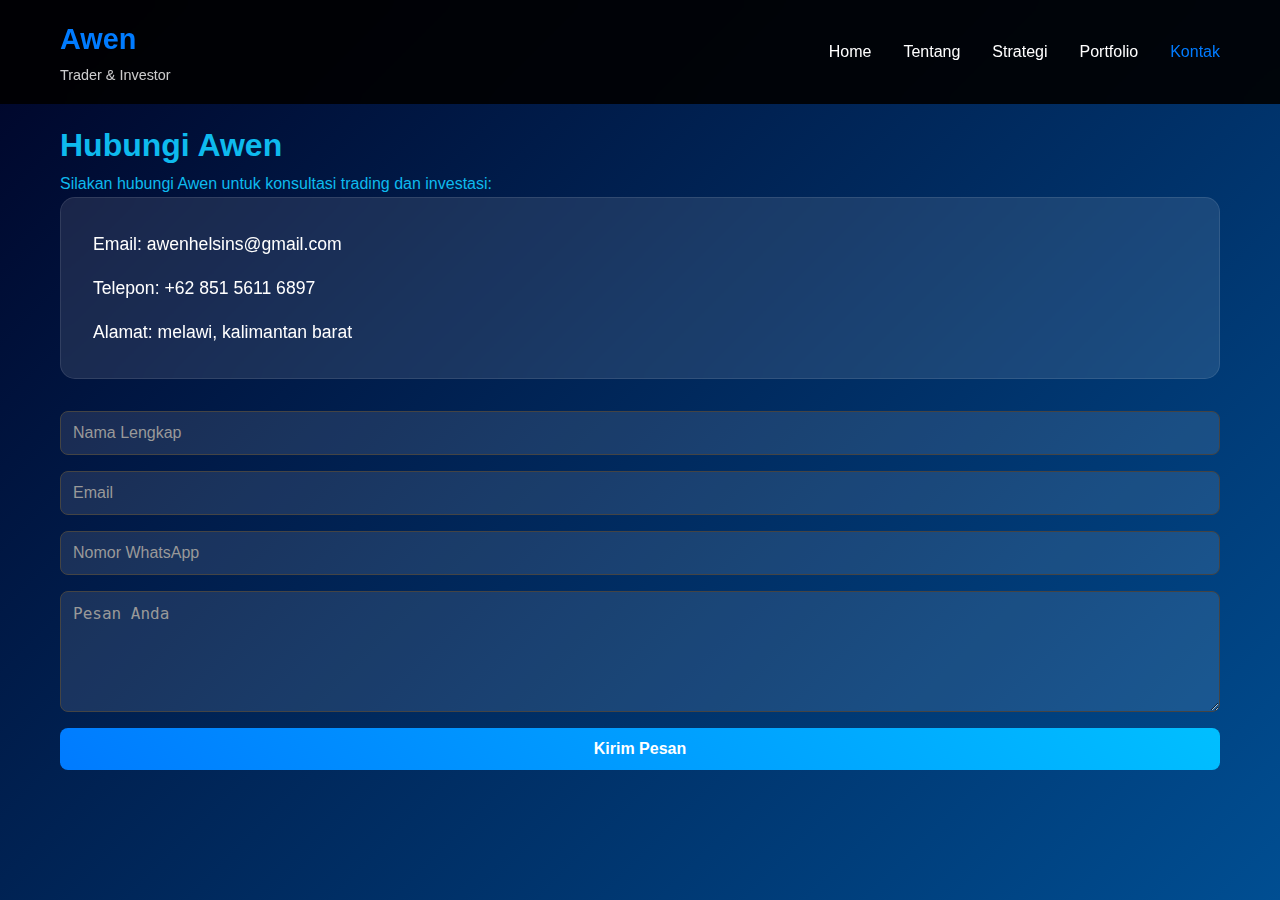
<file: kontak.html>
<!DOCTYPE html>
<html lang="id">
<head>
    <meta charset="UTF-8">
    <meta name="viewport" content="width=device-width, initial-scale=1.0">
    <title>Kontak - Awen</title>
    <link rel="stylesheet" href="style.css">
    <link rel="stylesheet" href="responsive.css">
</head>
<body>
    <nav class="navbar">
        <div class="nav-container">
            <div class="nav-logo">
                <h2>Awen</h2>
                <span>Trader & Investor</span>
            </div>
            <ul class="nav-menu">
                <li class="nav-item"><a href="index.html" class="nav-link">Home</a></li>
                <li class="nav-item"><a href="about.html" class="nav-link">Tentang</a></li>
                <li class="nav-item"><a href="strategi.html" class="nav-link">Strategi</a></li>
                <li class="nav-item"><a href="portfolio.html" class="nav-link">Portfolio</a></li>
                <li class="nav-item"><a href="kontak.html" class="nav-link active">Kontak</a></li>
            </ul>
            <div class="hamburger">
                <span class="bar"></span>
                <span class="bar"></span>
                <span class="bar"></span>
            </div>
        </div>
    </nav>

    <section class="kontak">
        <div class="container">
            <h1>Hubungi Awen</h1>
            <p>Silakan hubungi Awen untuk konsultasi trading dan investasi:</p>
            <div class="kontak-info">
                <p>Email: awenhelsins@gmail.com</p>
                <p>Telepon: +62 851 5611 6897</p>
                <p>Alamat: melawi, kalimantan barat</p>
            </div>
            <form class="contact-form">
                <input type="text" placeholder="Nama Lengkap" required>
                <input type="email" placeholder="Email" required>
                <input type="tel" placeholder="Nomor WhatsApp" required>
                <textarea placeholder="Pesan Anda" rows="5" required></textarea>
                <button type="submit">Kirim Pesan</button>
            </form>
        </div>
    </section>

    <script src="script.js"></script>
    <script src="popups.js"></script>
</body>
</html>
</file>
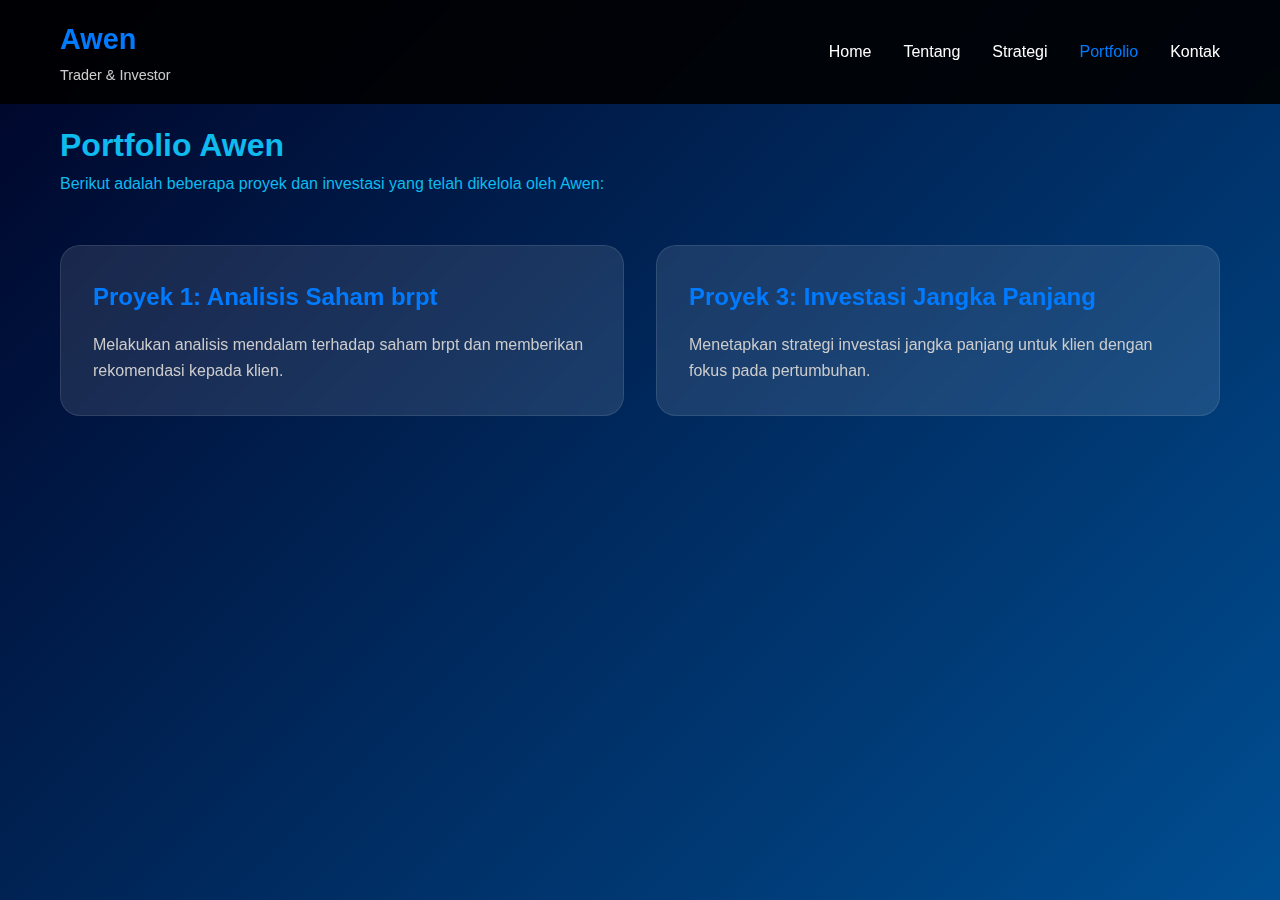
<file: portfolio.html>
<!DOCTYPE html>
<html lang="id">
<head>
    <meta charset="UTF-8">
    <meta name="viewport" content="width=device-width, initial-scale=1.0">
    <title>Portfolio - Awen</title>
    <link rel="stylesheet" href="style.css">
    <link rel="stylesheet" href="responsive.css">
</head>
<body>
    <nav class="navbar">
        <div class="nav-container">
            <div class="nav-logo">
                <h2>Awen</h2>
                <span>Trader & Investor</span>
            </div>
            <ul class="nav-menu">
                <li class="nav-item"><a href="index.html" class="nav-link">Home</a></li>
                <li class="nav-item"><a href="about.html" class="nav-link">Tentang</a></li>
                <li class="nav-item"><a href="strategi.html" class="nav-link">Strategi</a></li>
                <li class="nav-item"><a href="portfolio.html" class="nav-link active">Portfolio</a></li>
                <li class="nav-item"><a href="kontak.html" class="nav-link">Kontak</a></li>
            </ul>
            <div class="hamburger">
                <span class="bar"></span>
                <span class="bar"></span>
                <span class="bar"></span>
            </div>
        </div>
    </nav>

    <section class="portfolio">
        <div class="container">
            <h1>Portfolio Awen</h1>
            <p>Berikut adalah beberapa proyek dan investasi yang telah dikelola oleh Awen:</p>
            <div class="portfolio-items">
                <div class="portfolio-item">
                    <h2>Proyek 1: Analisis Saham brpt</h2>
                    <p>Melakukan analisis mendalam terhadap saham brpt dan memberikan rekomendasi kepada klien.</p>
                </div>
                <div class="portfolio-item">
                    <h2>Proyek 3: Investasi Jangka Panjang</h2>
                    <p>Menetapkan strategi investasi jangka panjang untuk klien dengan fokus pada pertumbuhan.</p>
                </div>
            </div>
        </div>
    </section>

    <script src="script.js"></script>
    <script src="popups.js"></script>
</body>
</html>
</file>
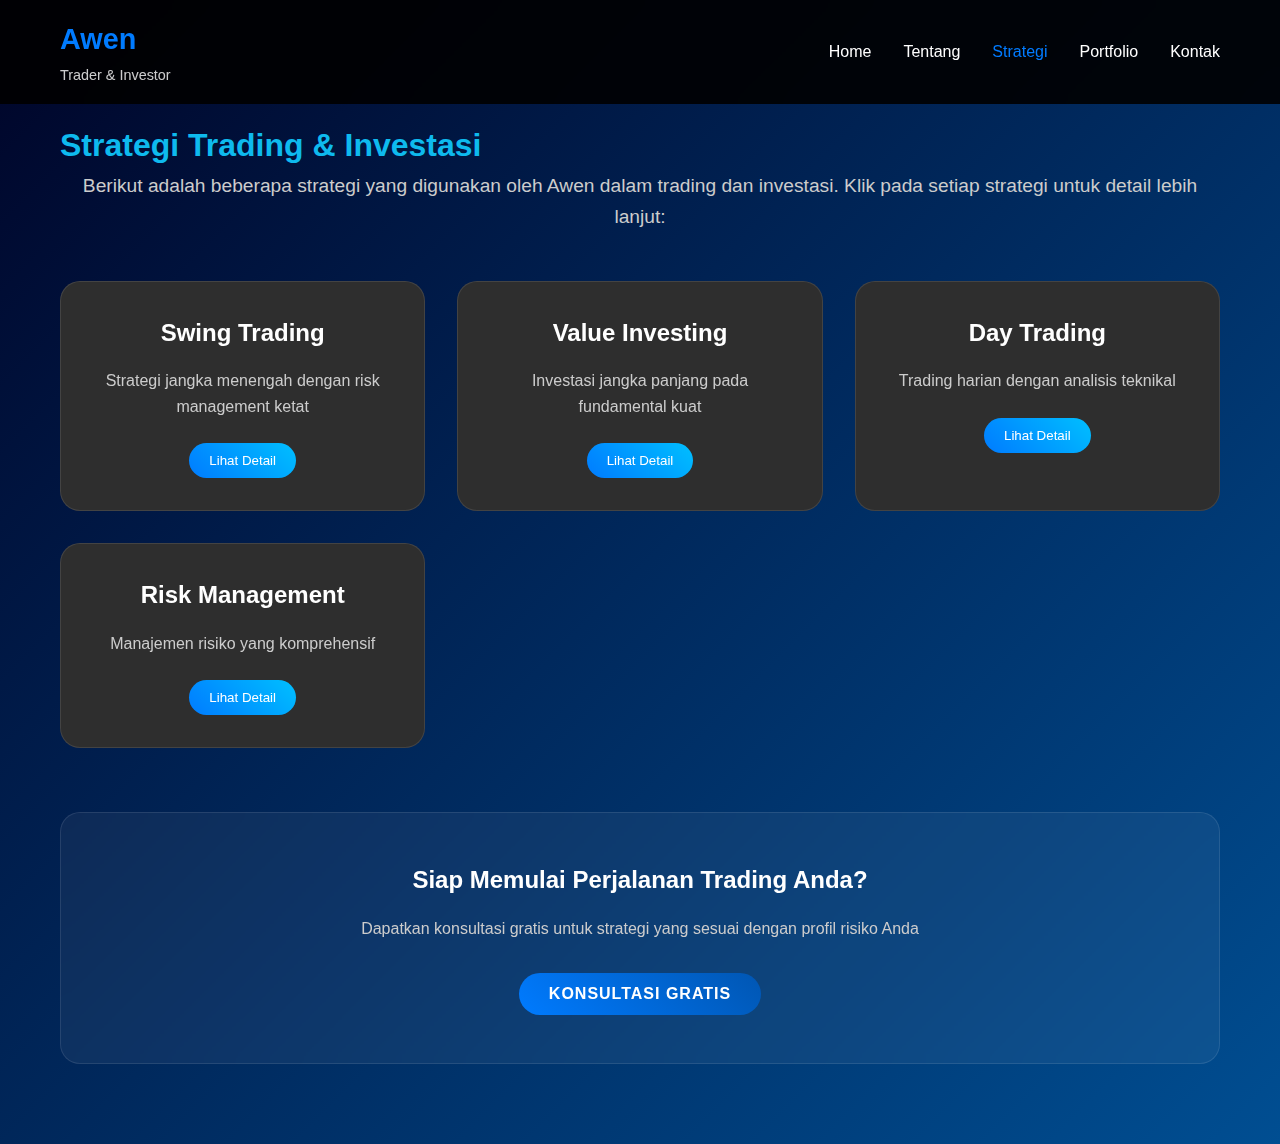
<file: strategi.html>
<!DOCTYPE html>
<html lang="id">
<head>
    <meta charset="UTF-8">
    <meta name="viewport" content="width=device-width, initial-scale=1.0">
    <title>Strategi Trading & Investasi - Awen</title>
    <link rel="stylesheet" href="style.css">
    <link rel="stylesheet" href="responsive.css">
</head>
<body>
    <nav class="navbar">
        <div class="nav-container">
            <div class="nav-logo">
                <h2>Awen</h2>
                <span>Trader & Investor</span>
            </div>
            <ul class="nav-menu">
                <li class="nav-item"><a href="index.html" class="nav-link">Home</a></li>
                <li class="nav-item"><a href="about.html" class="nav-link">Tentang</a></li>
                <li class="nav-item"><a href="strategi.html" class="nav-link active">Strategi</a></li>
                <li class="nav-item"><a href="portfolio.html" class="nav-link">Portfolio</a></li>
                <li class="nav-item"><a href="kontak.html" class="nav-link">Kontak</a></li>
            </ul>
            <div class="hamburger">
                <span class="bar"></span>
                <span class="bar"></span>
                <span class="bar"></span>
            </div>
        </div>
    </nav>

    <section class="strategi">
        <div class="container">
            <h1>Strategi Trading & Investasi</h1>
            <p class="strategi-intro">Berikut adalah beberapa strategi yang digunakan oleh Awen dalam trading dan investasi. Klik pada setiap strategi untuk detail lebih lanjut:</p>
            
            <div class="market-cards">
                <div class="market-card" onclick="openPopup('swing-popup')">
                    <i class="fas fa-chart-line"></i>
                    <h3>Swing Trading</h3>
                    <p>Strategi jangka menengah dengan risk management ketat</p>
                    <button>Lihat Detail</button>
                </div>
                
                <div class="market-card" onclick="openPopup('value-popup')">
                    <i class="fas fa-building"></i>
                    <h3>Value Investing</h3>
                    <p>Investasi jangka panjang pada fundamental kuat</p>
                    <button>Lihat Detail</button>
                </div>
                
                <div class="market-card" onclick="openPopup('day-popup')">
                    <i class="fas fa-bolt"></i>
                    <h3>Day Trading</h3>
                    <p>Trading harian dengan analisis teknikal</p>
                    <button>Lihat Detail</button>
                </div>
                
                <div class="market-card" onclick="openPopup('risk-popup')">
                    <i class="fas fa-shield-alt"></i>
                    <h3>Risk Management</h3>
                    <p>Manajemen risiko yang komprehensif</p>
                    <button>Lihat Detail</button>
                </div>
            </div>

            <div class="strategi-cta">
                <h2>Siap Memulai Perjalanan Trading Anda?</h2>
                <p>Dapatkan konsultasi gratis untuk strategi yang sesuai dengan profil risiko Anda</p>
                <button class="btn-primary" onclick="openPopup('strategi-konsultasi-popup')">Konsultasi Gratis</button>
            </div>
        </div>
    </section>

    <!-- Popups for Strategi Page -->
    <div id="swing-popup" class="popup">
        <div class="popup-content">
            <span class="close-btn" onclick="closePopup('swing-popup')">&times;</span>
            <h3>Swing Trading</h3>
            <div class="popup-details">
                <div class="popup-icon">
                    <i class="fas fa-chart-line"></i>
                </div>
                <p><strong>Jangka Waktu:</strong> Beberapa hari hingga minggu</p>
                <p><strong>Risk Management:</strong> Stop loss ketat, risk-reward ratio 1:3</p>
                <p><strong>Analisis:</strong> Kombinasi teknikal dan fundamental</p>
                <p><strong>Target Profit:</strong> 5-15% per trade</p>
            </div>
        </div>
    </div>

    <div id="value-popup" class="popup">
        <div class="popup-content">
            <span class="close-btn" onclick="closePopup('value-popup')">&times;</span>
            <h3>Value Investing</h3>
            <div class="popup-details">
                <div class="popup-icon">
                    <i class="fas fa-building"></i>
                </div>
                <p><strong>Jangka Waktu:</strong> Jangka panjang (1-5 tahun)</p>
                <p><strong>Fokus:</strong> Fundamental perusahaan yang kuat</p>
                <p><strong>Analisis:</strong> Financial ratios, growth potential</p>
                <p><strong>Target Return:</strong> 15-30% per tahun</p>
            </div>
        </div>
    </div>

    <div id="day-popup" class="popup">
        <div class="popup-content">
            <span class="close-btn" onclick="closePopup('day-popup')">&times;</span>
            <h3>Day Trading</h3>
            <div class="popup-details">
                <div class="popup-icon">
                    <i class="fas fa-bolt"></i>
                </div>
                <p><strong>Jangka Waktu:</strong> Intraday (dalam 1 hari)</p>
                <p><strong>Risk Management:</strong> Tight stop loss, quick execution</p>
                <p><strong>Analisis:</strong> Technical analysis predominan</p>
                <p><strong>Target Profit:</strong> 1-3% per hari</p>
            </div>
        </div>
    </div>

    <div id="risk-popup" class="popup">
        <div class="popup-content">
            <span class="close-btn" onclick="closePopup('risk-popup')">&times;</span>
            <h3>Risk Management</h3>
            <div class="popup-details">
                <div class="popup-icon">
                    <i class="fas fa-shield-alt"></i>
                </div>
                <p><strong>Position Sizing:</strong> Maksimal 2% dari portfolio per trade</p>
                <p><strong>Stop Loss:</strong> Wajib untuk setiap posisi</p>
                <p><strong>Diversifikasi:</strong> Across different assets and sectors</p>
                <p><strong>Risk-Reward Ratio:</strong> Minimal 1:2</p>
            </div>
        </div>
    </div>

    <div id="strategi-konsultasi-popup" class="popup">
        <div class="popup-content">
            <span class="close-btn" onclick="closePopup('strategi-konsultasi-popup')">&times;</span>
            <h3>Konsultasi Strategi</h3>
            <form class="contact-form">
                <input type="text" placeholder="Nama Lengkap" required>
                <input type="email" placeholder="Email" required>
                <input type="tel" placeholder="Nomor WhatsApp" required>
                <select required>
                    <option value="">Pilih Strategi yang Diminati</option>
                    <option value="swing">Swing Trading</option>
                    <option value="value">Value Investing</option>
                    <option value="day">Day Trading</option>
                    <option value="risk">Risk Management</option>
                </select>
                <textarea placeholder="Tujuan Investasi dan Pengalaman" rows="4" required></textarea>
                <button type="submit">Kirim Permintaan Konsultasi</button>
            </form>
        </div>
    </div>

    <script src="script.js"></script>
    <script src="popups.js"></script>
</body>
</html>
</file>
<file: responsive.css>
/* Responsive Design for Awen Portfolio Website */

/* Tablet Devices (768px - 1024px) */
@media (max-width: 1024px) {
    .hero-content {
        grid-template-columns: 1fr;
        text-align: center;
        gap: 2rem;
    }
    
    .hero-text h1 {
        font-size: 2.8rem;
    }
    
    .hero-text p {
        font-size: 1.3rem;
    }
    
    .hero-buttons {
        justify-content: center;
    }
    
    .market-cards {
        grid-template-columns: repeat(2, 1fr);
    }
    
    .nav-menu {
        gap: 1.5rem;
    }
}

/* Mobile Devices (480px - 767px) */
@media (max-width: 767px) {
    .hero {
        padding: 100px 0 60px;
    }
    
    .hero-text h1 {
        font-size: 2.2rem;
    }
    
    .hero-text p {
        font-size: 1.1rem;
    }
    
    .hero-buttons {
        flex-direction: column;
        align-items: center;
    }
    
    .btn-primary,
    .btn-secondary {
        width: 100%;
        max-width: 250px;
        margin-bottom: 1rem;
    }
    
    .market-cards {
        grid-template-columns: 1fr;
    }
    
    .nav-menu {
        position: fixed;
        left: -100%;
        top: 70px;
        flex-direction: column;
        background: rgba(0, 0, 0, 0.95);
        width: 100%;
        text-align: center;
        transition: 0.3s;
        padding: 2rem 0;
        gap: 2rem;
    }
    
    .nav-menu.active {
        left: 0;
    }
    
    .hamburger {
        display: flex;
    }
    
    .popup-content {
        width: 95%;
        padding: 1.5rem;
    }
    
    .stats {
        grid-template-columns: 1fr;
    }
    
    .profile-img {
        max-width: 300px;
    }
}

/* Small Mobile Devices (320px - 479px) */
@media (max-width: 479px) {
    .hero-text h1 {
        font-size: 1.8rem;
    }
    
    .hero-text p {
        font-size: 1rem;
    }
    
    .market-overview h2 {
        font-size: 2rem;
    }
    
    .market-card {
        padding: 1.5rem;
    }
    
    .market-card i {
        font-size: 2.5rem;
    }
    
    .popup-content {
        padding: 1rem;
    }
    
    .contact-form input,
    .contact-form textarea,
    .contact-form select {
        padding: 10px;
    }
    
    .nav-logo h2 {
        font-size: 1.5rem;
    }
    
    .nav-logo span {
        font-size: 0.8rem;
    }
    
    /* About Page Responsive */
    .about-content {
        grid-template-columns: 1fr;
        gap: 2rem;
        text-align: center;
    }
    
    .stats-grid {
        grid-template-columns: 1fr;
    }
    
    .skills-grid {
        grid-template-columns: 1fr;
    }
    
    .stat-card {
        padding: 1rem;
    }
    
    .stat-card h3 {
        font-size: 1.5rem;
    }
    
    /* Portfolio Page Responsive */
    .portfolio-items {
        grid-template-columns: 1fr;
    }
    
    .portfolio-item {
        padding: 1.5rem;
    }
    
    .portfolio-item h2 {
        font-size: 1.3rem;
    }
    
    /* Contact Page Responsive */
    .kontak-info {
        text-align: center;
        padding: 1.5rem;
    }
    
    .kontak-info p {
        font-size: 1rem;
    }
    
    /* Strategi Page Responsive */
    .strategi-cta {
        padding: 2rem 1rem;
    }
    
    .strategi-cta h2 {
        font-size: 1.5rem;
    }
    
    .strategi-cta p {
        font-size: 1rem;
    }
    
    .strategi-intro {
        font-size: 1rem;
    }
}

/* Large Desktop Screens (1440px and above) */
@media (min-width: 1440px) {
    .container {
        max-width: 1400px;
    }
    
    .hero-content {
        gap: 6rem;
    }
    
    .hero-text h1 {
        font-size: 4rem;
    }
    
    .hero-text p {
        font-size: 1.8rem;
    }
    
    .market-cards {
        grid-template-columns: repeat(4, 1fr);
    }
}

/* High DPI/Retina Displays */
@media (-webkit-min-device-pixel-ratio: 2), (min-resolution: 192dpi) {
    .profile-img,
    .popup-img {
        image-rendering: -webkit-optimize-contrast;
        image-rendering: crisp-edges;
    }
}

/* Print Styles */
@media print {
    .navbar,
    .hero-buttons,
    .view-more-btn,
    .market-card button,
    .popup {
        display: none !important;
    }
    
    body {
        background: white !important;
        color: black !important;
    }
    
    .hero {
        padding: 50px 0;
    }
    
    .hero-text h1 {
        color: black !important;
    }
    
    .highlight {
        color: #007bff !important;
        background: none !important;
        -webkit-text-fill-color: black !important;
    }
}

/* Landscape Orientation for Mobile */
@media (max-width: 767px) and (orientation: landscape) {
    .hero {
        min-height: auto;
        padding: 80px 0 40px;
    }
    
    .hero-content {
        grid-template-columns: 1fr 1fr;
        text-align: left;
    }
    
    .hero-buttons {
        flex-direction: row;
        justify-content: flex-start;
    }
}

/* Reduced Motion for accessibility */
@media (prefers-reduced-motion: reduce) {
    *,
    *::before,
    *::after {
        animation-duration: 0.01ms !important;
        animation-iteration-count: 1 !important;
        transition-duration: 0.01ms !important;
        scroll-behavior: auto !important;
    }
}

/* Dark mode support */
@media (prefers-color-scheme: dark) {
    :root {
        color-scheme: dark;
    }
}

/* Touch device optimizations */
@media (hover: none) and (pointer: coarse) {
    .market-card:hover,
    .strategy-item:hover {
        transform: none !important;
    }
    
    .btn-primary:hover,
    .btn-secondary:hover {
        transform: none !important;
    }
    
    .view-more-btn:hover {
        transform: none !important;
    }
}

/* Very large screens (4K and above) */
@media (min-width: 2560px) {
    .container {
        max-width: 2000px;
    }
    
    .hero-text h1 {
        font-size: 5rem;
    }
    
    .hero-text p {
        font-size: 2.2rem;
    }
    
    .btn-primary,
    .btn-secondary {
        padding: 20px 40px;
        font-size: 1.2rem;
    }
}
</file>
<file: style.css>
/* Reset dan Base Styles */
* {
    margin: 0;
    padding: 0;
    box-sizing: border-box;
}

body {
    font-family: 'Segoe UI', Tahoma, Geneva, Verdana, sans-serif;
    line-height: 1.6;
    color: #0ebaee;
    background: linear-gradient(135deg, #000428 0%, #004e92 100%);
    min-height: 100vh;
}

.container {
    max-width: 1200px;
    margin: 0 auto;
    padding: 0 20px;
}

/* Navigation */
.navbar {
    background: rgba(0, 0, 0, 0.9);
    backdrop-filter: blur(10px);
    padding: 1rem 0;
    position: fixed;
    width: 100%;
    top: 0;
    z-index: 1000;
}

.nav-container {
    max-width: 1200px;
    margin: 0 auto;
    padding: 0 20px;
    display: flex;
    justify-content: space-between;
    align-items: center;
}

.nav-logo h2 {
    color: #007bff;
    font-size: 1.8rem;
    font-weight: bold;
}

.nav-logo span {
    color: #fff;
    font-size: 0.9rem;
    opacity: 0.8;
}

.nav-menu {
    display: flex;
    list-style: none;
    gap: 2rem;
}

.nav-link {
    color: #fff;
    text-decoration: none;
    font-weight: 500;
    transition: color 0.3s ease;
}

.nav-link:hover,
.nav-link.active {
    color: #007bff;
}

.hamburger {
    display: none;
    flex-direction: column;
    cursor: pointer;
}

.bar {
    width: 25px;
    height: 3px;
    background: #fff;
    margin: 3px 0;
    transition: 0.3s;
}

/* Hero Section */
.hero {
    padding: 120px 0 80px;
    min-height: 100vh;
    display: flex;
    align-items: center;
}

.hero-content {
    max-width: 1200px;
    margin: 0 auto;
    padding: 0 20px;
    display: grid;
    grid-template-columns: 1fr 1fr;
    gap: 4rem;
    align-items: center;
}

.hero-text h1 {
    font-size: 3.5rem;
    color: #fff;
    margin-bottom: 1rem;
}

.highlight {
    color: #007bff;
    background: linear-gradient(45deg, #007bff, #00bfff);
    -webkit-background-clip: text;
    -webkit-text-fill-color: transparent;
    background-clip: text;
}

.hero-text p {
    font-size: 1.5rem;
    color: #ccc;
    margin-bottom: 0.5rem;
}

.hero-desc {
    font-size: 1.1rem !important;
    color: #999 !important;
    margin-bottom: 2rem !important;
}

.hero-buttons {
    display: flex;
    gap: 1rem;
    margin-top: 2rem;
}

.btn-primary, .btn-secondary {
    padding: 12px 30px;
    border: none;
    border-radius: 50px;
    font-size: 1rem;
    font-weight: 600;
    cursor: pointer;
    transition: all 0.3s ease;
    text-transform: uppercase;
    letter-spacing: 1px;
}

.btn-primary {
    background: linear-gradient(45deg, #007bff, #0056b3);
    color: white;
}

.btn-primary:hover {
    background: linear-gradient(45deg, #0056b3, #007bff);
    transform: translateY(-2px);
    box-shadow: 0 10px 25px rgba(0, 123, 255, 0.3);
}

.btn-secondary {
    background: transparent;
    color: #007bff;
    border: 2px solid #007bff;
}

.btn-secondary:hover {
    background: #007bff;
    color: white;
    transform: translateY(-2px);
}

.hero-image {
    position: relative;
    text-align: center;
}

.profile-img {
    width: 100%;
    max-width: 400px;
    height: auto;
    border-radius: 20px;
    box-shadow: 0 20px 40px rgba(0, 0, 0, 0.3);
    transition: transform 0.3s ease;
}

.profile-img:hover {
    transform: scale(1.05);
}

.image-overlay {
    position: absolute;
    top: 10px;
    right: 10px;
}

.view-more-btn {
    background: linear-gradient(45deg, #007bff, #00bfff);
    border: none;
    width: 50px;
    height: 50px;
    border-radius: 50%;
    color: white;
    font-size: 1.2rem;
    cursor: pointer;
    transition: all 0.3s ease;
}

.view-more-btn:hover {
    transform: scale(1.1);
    box-shadow: 0 10px 20px rgba(0, 123, 255, 0.4);
}

/* Market Overview */
.market-overview {
    padding: 80px 0;
    background: rgba(255, 255, 255, 0.05);
    backdrop-filter: blur(10px);
}

.market-overview h2 {
    text-align: center;
    color: #fff;
    font-size: 2.5rem;
    margin-bottom: 3rem;
}

.market-cards {
    display: grid;
    grid-template-columns: repeat(auto-fit, minmax(300px, 1fr));
    gap: 2rem;
}

.market-card {
    background: rgb(46, 46, 46);
    padding: 2rem;
    border-radius: 20px;
    text-align: center;
    backdrop-filter: blur(10px);
    border: 1px solid rgba(255, 255, 255, 0.1);
    transition: transform 0.3s ease;
}

.market-card:hover {
    transform: translateY(-10px);
    background: rgba(255, 255, 255, 0.15);
}

.market-card i {
    font-size: 3rem;
    color: #007bff;
    margin-bottom: 1rem;
}

.market-card h3 {
    color: #fff;
    margin-bottom: 1rem;
    font-size: 1.5rem;
}

.market-card p {
    color: #ccc;
    margin-bottom: 1.5rem;
}

.market-card button {
    background: linear-gradient(45deg, #007bff, #00bfff);
    color: white;
    border: none;
    padding: 10px 20px;
    border-radius: 25px;
    cursor: pointer;
    transition: all 0.3s ease;
}

.market-card button:hover {
    transform: translateY(-2px);
    box-shadow: 0 10px 20px rgba(0, 123, 255, 0.3);
}

/* Popups */
.popup {
    display: none;
    position: fixed;
    top: 0;
    left: 0;
    width: 100%;
    height: 100%;
    background: rgba(0, 0, 0, 0.8);
    backdrop-filter: blur(5px);
    z-index: 2000;
    align-items: center;
    justify-content: center;
}

.popup-content {
    background: linear-gradient(135deg, #1a1a1a 0%, #2d2d2d 100%);
    padding: 2rem;
    border-radius: 20px;
    max-width: 500px;
    width: 90%;
    max-height: 80vh;
    overflow-y: auto;
    position: relative;
    border: 1px solid rgba(255, 255, 255, 0.1);
}

.close-btn {
    position: absolute;
    top: 1rem;
    right: 1rem;
    font-size: 2rem;
    color: #fff;
    cursor: pointer;
    background: none;
    border: none;
}

.close-btn:hover {
    color: #007bff;
}

.popup h3 {
    color: #fff;
    margin-bottom: 1.5rem;
    text-align: center;
    font-size: 1.8rem;
}

.popup-img {
    width: 100%;
    border-radius: 10px;
    margin-bottom: 1rem;
}

/* Contact Form */
.contact-form {
    display: flex;
    flex-direction: column;
    gap: 1rem;
}

.contact-form input,
.contact-form textarea,
.contact-form select {
    padding: 12px;
    border: 1px solid #444;
    border-radius: 8px;
    background: rgba(255, 255, 255, 0.1);
    color: #fff;
    font-size: 1rem;
}

.contact-form input::placeholder,
.contact-form textarea::placeholder {
    color: #999;
}

.contact-form button {
    background: linear-gradient(45deg, #007bff, #00bfff);
    color: white;
    border: none;
    padding: 12px;
    border-radius: 8px;
    cursor: pointer;
    font-size: 1rem;
    font-weight: 600;
    transition: all 0.3s ease;
}

.contact-form button:hover {
    transform: translateY(-2px);
    box-shadow: 0 10px 20px rgba(0, 123, 255, 0.3);
}

/* Strategy List */
.strategy-list {
    display: flex;
    flex-direction: column;
    gap: 1rem;
    margin-bottom: 2rem;
}

.strategy-item {
    background: rgba(255, 255, 255, 0.05);
    padding: 1rem;
    border-radius: 10px;
    border-left: 4px solid #007bff;
}

.strategy-item h4 {
    color: #fff;
    margin-bottom: 0.5rem;
}

.strategy-item p {
    color: #ccc;
    margin: 0;
}

/* Stats */
.stats {
    display: grid;
    grid-template-columns: repeat(3, 1fr);
    gap: 1rem;
    margin-top: 1.5rem;
}

.stat {
    text-align: center;
    padding: 1rem;
    background: rgba(255, 255, 255, 0.05);
    border-radius: 10px;
}

.stat h4 {
    color: #007bff;
    font-size: 2rem;
    margin-bottom: 0.5rem;
}

.stat p {
    color: #ccc;
    margin: 0;
    font-size: 0.9rem;
}

/* About Page Styles */
.about-content {
    display: grid;
    grid-template-columns: 1fr 1fr;
    gap: 4rem;
    align-items: center;
    margin-top: 2rem;
}

.stats-grid {
    display: grid;
    grid-template-columns: repeat(3, 1fr);
    gap: 1rem;
    margin: 2rem 0;
}

.stat-card {
    background: rgba(255, 255, 255, 0.1);
    padding: 1.5rem;
    border-radius: 15px;
    text-align: center;
    cursor: pointer;
    transition: all 0.3s ease;
    border: 1px solid rgba(255, 255, 255, 0.1);
}

.stat-card:hover {
    background: rgba(255, 255, 255, 0.15);
    transform: translateY(-5px);
    box-shadow: 0 10px 25px rgba(0, 123, 255, 0.2);
}

.stat-card h3 {
    color: #007bff;
    font-size: 2rem;
    margin-bottom: 0.5rem;
}

.stat-card p {
    color: #ccc;
    margin: 0;
    font-size: 0.9rem;
}

.skills-grid {
    display: grid;
    grid-template-columns: repeat(2, 1fr);
    gap: 1rem;
    margin: 1.5rem 0;
}

.skill-item {
    display: flex;
    align-items: center;
    gap: 1rem;
    padding: 1rem;
    background: rgba(255, 255, 255, 0.05);
    border-radius: 10px;
    border-left: 4px solid #007bff;
}

.skill-item i {
    color: #007bff;
    font-size: 1.2rem;
    width: 30px;
}

.skill-item span {
    color: #fff;
    font-weight: 500;
}

.about-image {
    position: relative;
    text-align: center;
}

.about-image img {
    width: 100%;
    border-radius: 20px;
    box-shadow: 0 20px 40px rgba(0, 0, 0, 0.3);
}

.about-image .image-overlay {
    position: absolute;
    top: 10px;
    right: 10px;
}

/* Portfolio Page Styles */
.portfolio {
    padding: 120px 0 80px;
}

.portfolio-items {
    display: grid;
    grid-template-columns: repeat(auto-fit, minmax(300px, 1fr));
    gap: 2rem;
    margin-top: 3rem;
}

.portfolio-item {
    background: rgba(255, 255, 255, 0.1);
    padding: 2rem;
    border-radius: 20px;
    backdrop-filter: blur(10px);
    border: 1px solid rgba(255, 255, 255, 0.1);
    transition: transform 0.3s ease;
}

.portfolio-item:hover {
    transform: translateY(-10px);
    background: rgba(255, 255, 255, 0.15);
}

.portfolio-item h2 {
    color: #007bff;
    margin-bottom: 1rem;
    font-size: 1.5rem;
}

.portfolio-item p {
    color: #ccc;
    line-height: 1.6;
}

/* Contact Page Styles */
.kontak {
    padding: 120px 0 80px;
}

.kontak-info {
    background: rgba(255, 255, 255, 0.1);
    padding: 2rem;
    border-radius: 15px;
    margin-bottom: 2rem;
    backdrop-filter: blur(10px);
    border: 1px solid rgba(255, 255, 255, 0.1);
}

.kontak-info p {
    color: #fff;
    margin-bottom: 1rem;
    font-size: 1.1rem;
}

.kontak-info p:last-child {
    margin-bottom: 0;
}

/* Strategi Page Styles */
.strategi {
    padding: 120px 0 80px;
}

.strategi-intro {
    color: #ccc;
    font-size: 1.2rem;
    margin-bottom: 3rem;
    text-align: center;
}

.strategi-cta {
    text-align: center;
    margin-top: 4rem;
    padding: 3rem;
    background: rgba(255, 255, 255, 0.05);
    border-radius: 20px;
    backdrop-filter: blur(10px);
    border: 1px solid rgba(255, 255, 255, 0.1);
}

.strategi-cta h2 {
    color: #fff;
    margin-bottom: 1rem;
}

.strategi-cta p {
    color: #ccc;
    margin-bottom: 2rem;
}

/* Popup Details Styles */
.popup-details {
    margin-top: 1.5rem;
}

.popup-details p {
    color: #ccc;
    margin-bottom: 0.8rem;
    line-height: 1.6;
}

.popup-details p strong {
    color: #fff;
}

.popup-icon {
    text-align: center;
    margin-bottom: 1.5rem;
}

.popup-icon i {
    font-size: 3rem;
    color: #007bff;
}

/* Responsive Design */
@media (max-width: 768px) {
    .hero-content {
        grid-template-columns: 1fr;
        text-align: center;
        gap: 2rem;
    }
    
    .hero-text h1 {
        font-size: 2.5rem;
    }
    
    .hero-buttons {
        justify-content: center;
        flex-wrap: wrap;
    }
    
    .nav-menu {
        position: fixed;
        left: -100%;
        top: 70px;
        flex-direction: column;
        background: rgba(0, 0, 0, 0.9);
        width: 100%;
        text-align: center;
        transition: 0.3s;
        padding: 2rem 0;
    }
    
    .nav-menu.active {
        left: 0;
    }
    
    .hamburger {
        display: flex;
    }
    
    .market-cards {
        grid-template-columns: 1fr;
    }
    
    .stats {
        grid-template-columns: 1fr;
    }
}

/* Animations */
@keyframes fadeIn {
    from {
        opacity: 0;
        transform: translateY(30px);
    }
    to {
        opacity: 1;
        transform: translateY(0);
    }
}

.hero-content, .market-cards {
    animation: fadeIn 1s ease-out;
}
</file>
